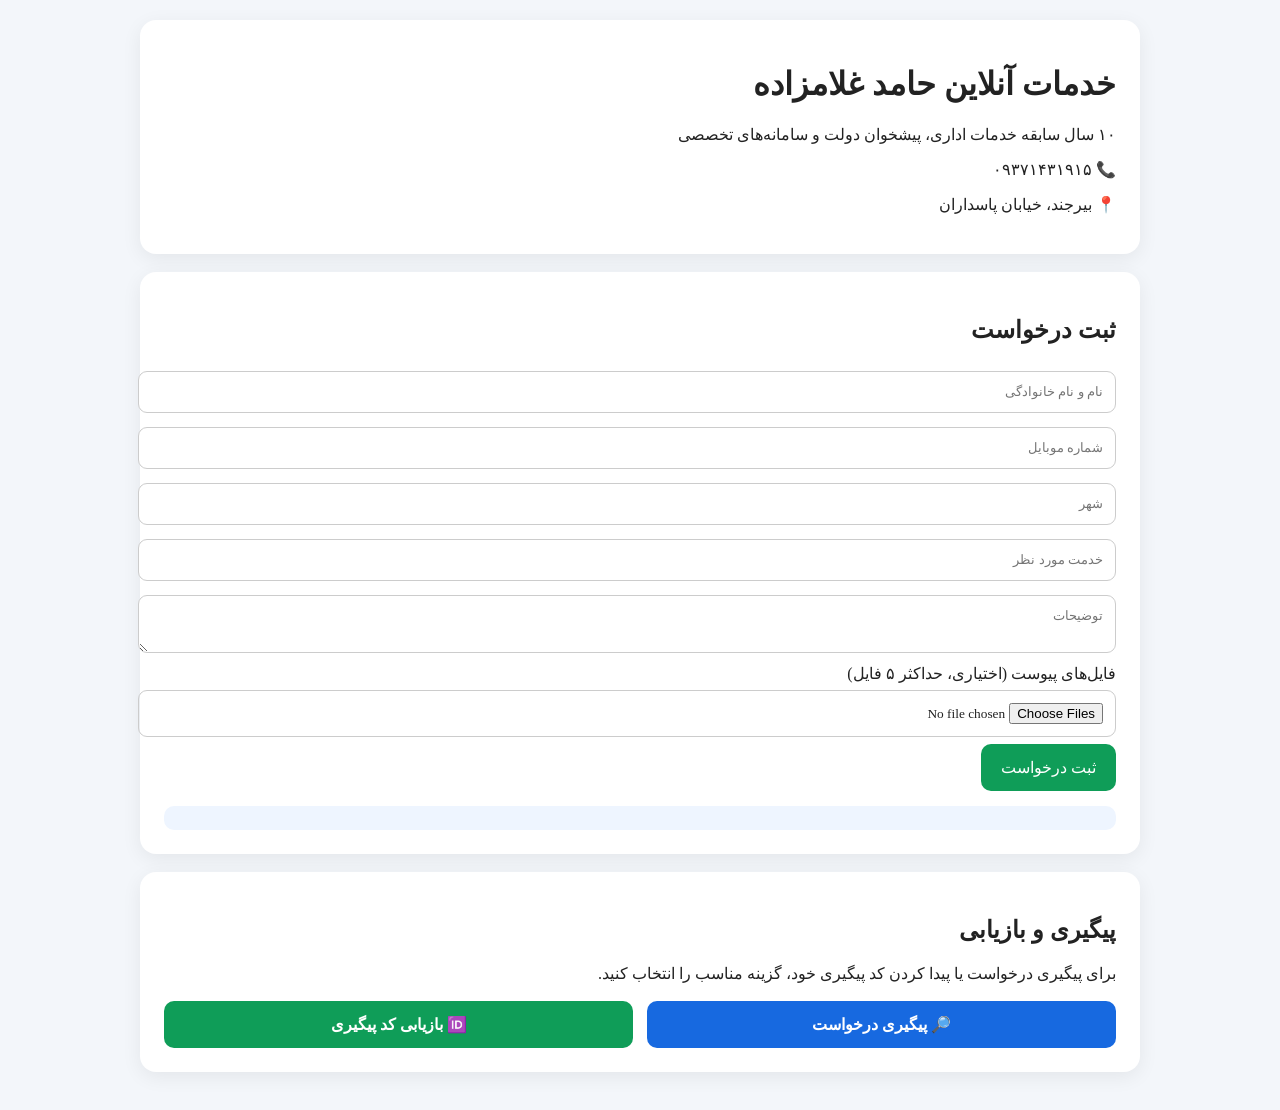
<file: index.html>
<!doctype html><html lang="fa" dir="rtl"><head><meta charset="utf-8"><meta name="viewport" content="width=device-width,initial-scale=1"><title>خدمات آنلاین حامد غلامزاده</title><link rel="stylesheet" href="style.css"></head><body><div class="container">
<div class="card"><h1>خدمات آنلاین حامد غلامزاده</h1><p>۱۰ سال سابقه خدمات اداری، پیشخوان دولت و سامانه‌های تخصصی</p><p>📞 ۰۹۳۷۱۴۳۱۹۱۵</p><p>📍 بیرجند، خیابان پاسداران</p></div>
<div class="card"><h2>ثبت درخواست</h2><input id="name" placeholder="نام و نام خانوادگی"><input id="mobile" placeholder="شماره موبایل"><input id="city" placeholder="شهر"><input id="service" placeholder="خدمت مورد نظر"><textarea id="description" placeholder="توضیحات"></textarea><label>فایل‌های پیوست (اختیاری، حداکثر ۵ فایل)</label><input id="files" type="file" multiple><button class="btn green" onclick="submitRequest()">ثبت درخواست</button><div id="msg" class="notice" style="margin-top:15px"></div></div>
<div class="card"><h2>پیگیری و بازیابی</h2><p>برای پیگیری درخواست یا پیدا کردن کد پیگیری خود، گزینه مناسب را انتخاب کنید.</p><div class="quick"><a class="btn" href="track.html">🔎 پیگیری درخواست</a><a class="btn green" href="recover.html">🆔 بازیابی کد پیگیری</a></div></div></div>
<script src="config.js"></script><script>async function submitRequest(){const f=new FormData();["name","mobile","city","service","description"].forEach(x=>f.append(x,document.getElementById(x).value));[...document.getElementById("files").files].slice(0,5).forEach((x,i)=>f.append("file"+(i+1),x));const m=document.getElementById("msg");m.textContent="در حال ثبت...";try{const r=await fetch(APP_CONFIG.requestApi,{method:"POST",body:f});const j=await r.json();if(!r.ok||j.ok===false)throw Error(j.message||"خطا");m.innerHTML="درخواست ثبت شد.<br>کد پیگیری: <b>"+(j.tracking_code||"")+"</b>"}catch(e){m.textContent="خطا: "+e.message}}</script></body></html>
</file>
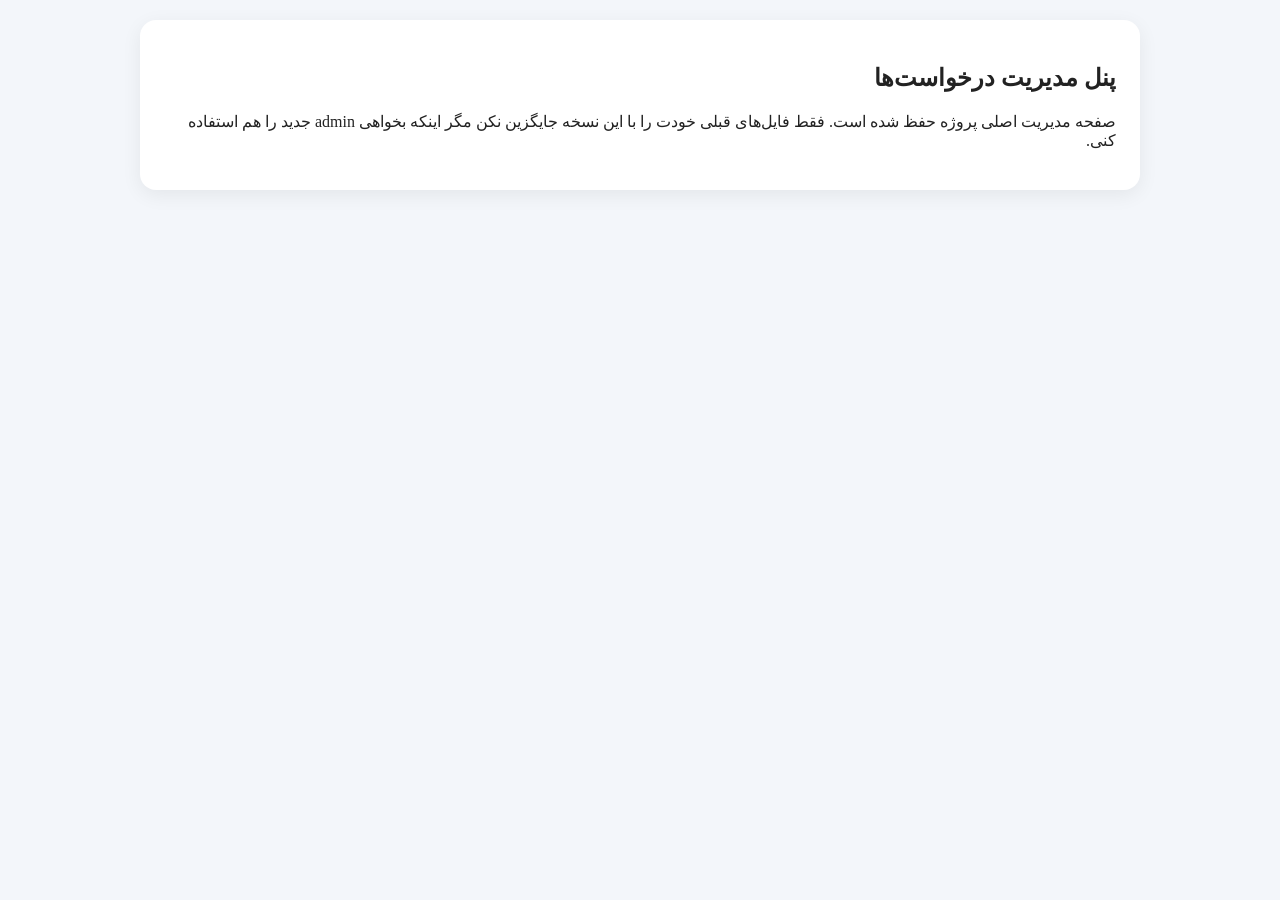
<file: admin.html>
<!doctype html><html lang="fa" dir="rtl"><head><meta charset="utf-8"><meta name="viewport" content="width=device-width,initial-scale=1"><title>پنل مدیریت</title><link rel="stylesheet" href="style.css"></head><body><div class="container"><div class="card"><h2>پنل مدیریت درخواست‌ها</h2><p>صفحه مدیریت اصلی پروژه حفظ شده است. فقط فایل‌های قبلی خودت را با این نسخه جایگزین نکن مگر اینکه بخواهی admin جدید را هم استفاده کنی.</p></div></div></body></html>
</file>
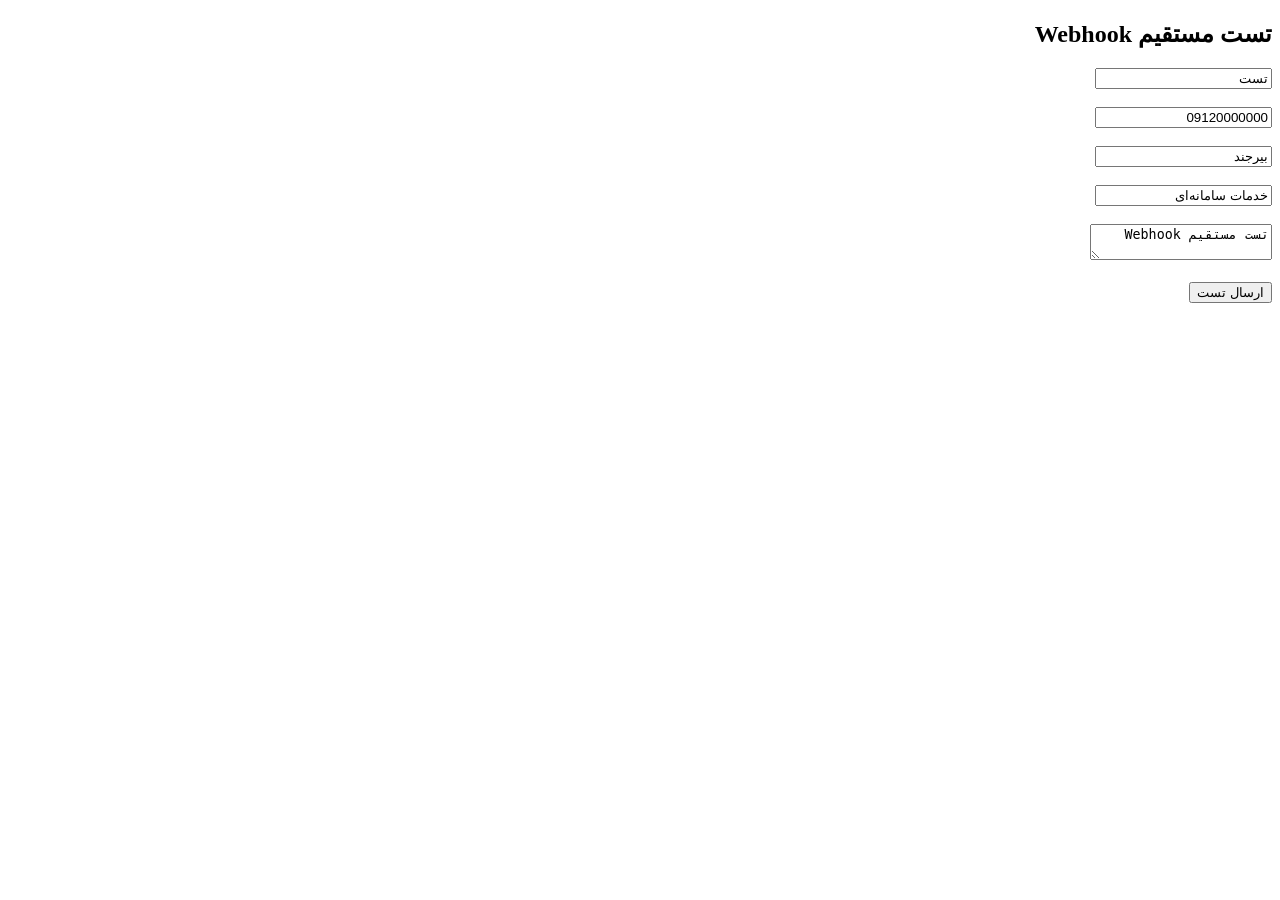
<file: post-test.html>
<!doctype html>
<html lang="fa" dir="rtl">
<head>
<meta charset="utf-8">
<title>تست اتصال</title>
</head>
<body>

<h2>تست مستقیم Webhook</h2>

<form action="https://hamedgholamzade.app.n8n.cloud/webhook-test/service-request" method="POST">

<input name="name" value="تست">
<br><br>

<input name="mobile" value="09120000000">
<br><br>

<input name="city" value="بیرجند">
<br><br>

<input name="service" value="خدمات سامانه‌ای">
<br><br>

<textarea name="description">تست مستقیم Webhook</textarea>
<br><br>

<button type="submit">ارسال تست</button>

</form>

</body>
</html>
</file>
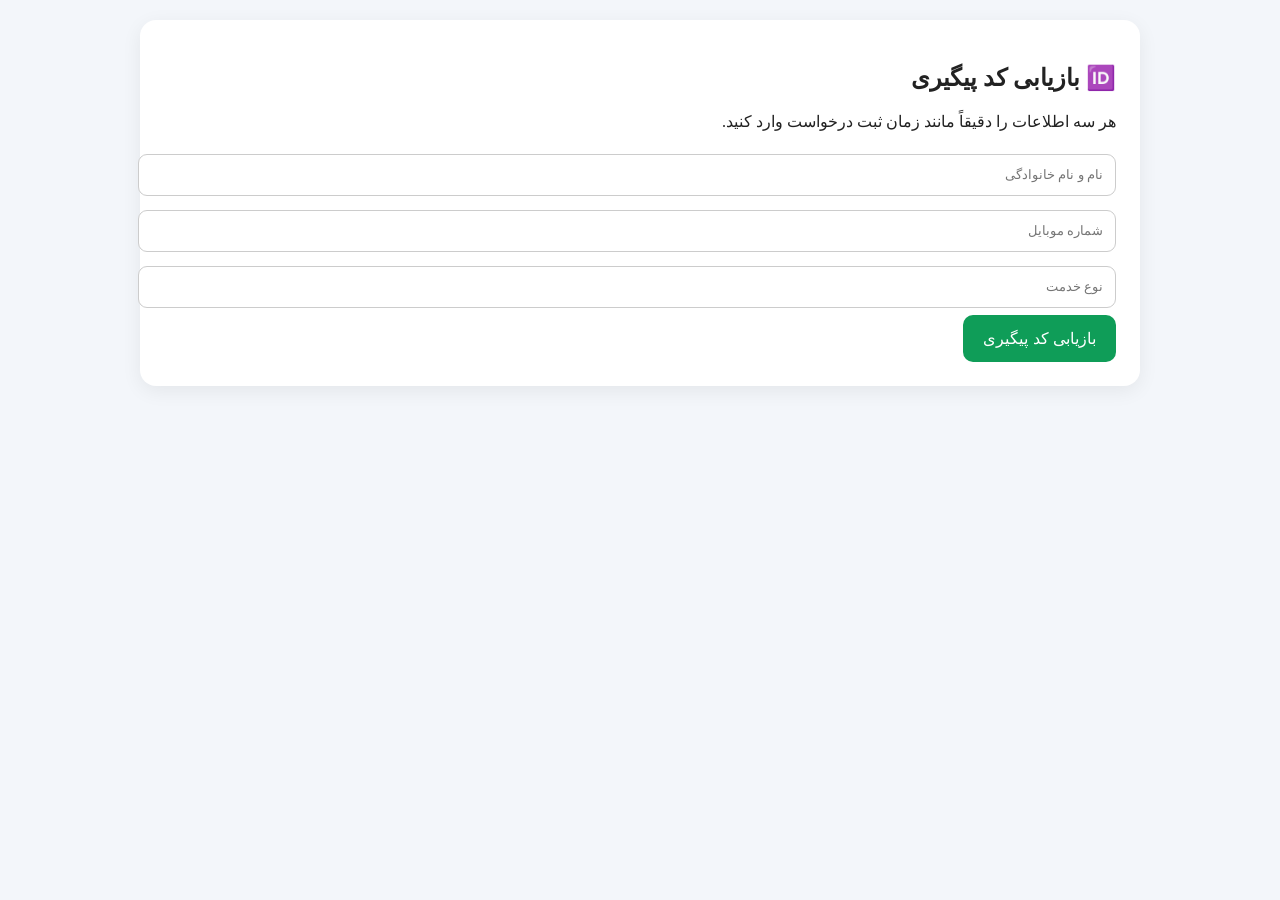
<file: recover.html>
<!doctype html><html lang="fa" dir="rtl"><head><meta charset="utf-8"><meta name="viewport" content="width=device-width,initial-scale=1"><title>بازیابی کد پیگیری</title><link rel="stylesheet" href="style.css"></head><body><div class="container"><div class="card"><h2>🆔 بازیابی کد پیگیری</h2><p>هر سه اطلاعات را دقیقاً مانند زمان ثبت درخواست وارد کنید.</p><input id="name" placeholder="نام و نام خانوادگی"><input id="mobile" placeholder="شماره موبایل"><input id="service" placeholder="نوع خدمت"><button class="btn green" onclick="recover()">بازیابی کد پیگیری</button><div id="r"></div></div></div><script src="config.js"></script><script>async function recover(){try{const x=await fetch(APP_CONFIG.recoverApi,{method:"POST",headers:{"Content-Type":"application/json"},body:JSON.stringify({name:name.value.trim(),mobile:mobile.value.trim(),service:service.value.trim()})});const j=await x.json();if(!j.found)throw Error(j.message||"درخواستی با این مشخصات پیدا نشد.");r.innerHTML='<div class="result">کد پیگیری شما: <b>'+j.tracking_code+'</b><br><br><a class="btn" href="track.html?code='+encodeURIComponent(j.tracking_code)+'">رفتن به صفحه پیگیری</a></div>'}catch(e){r.innerHTML='<div class="result">'+e.message+'</div>'}}</script></body></html>
</file>
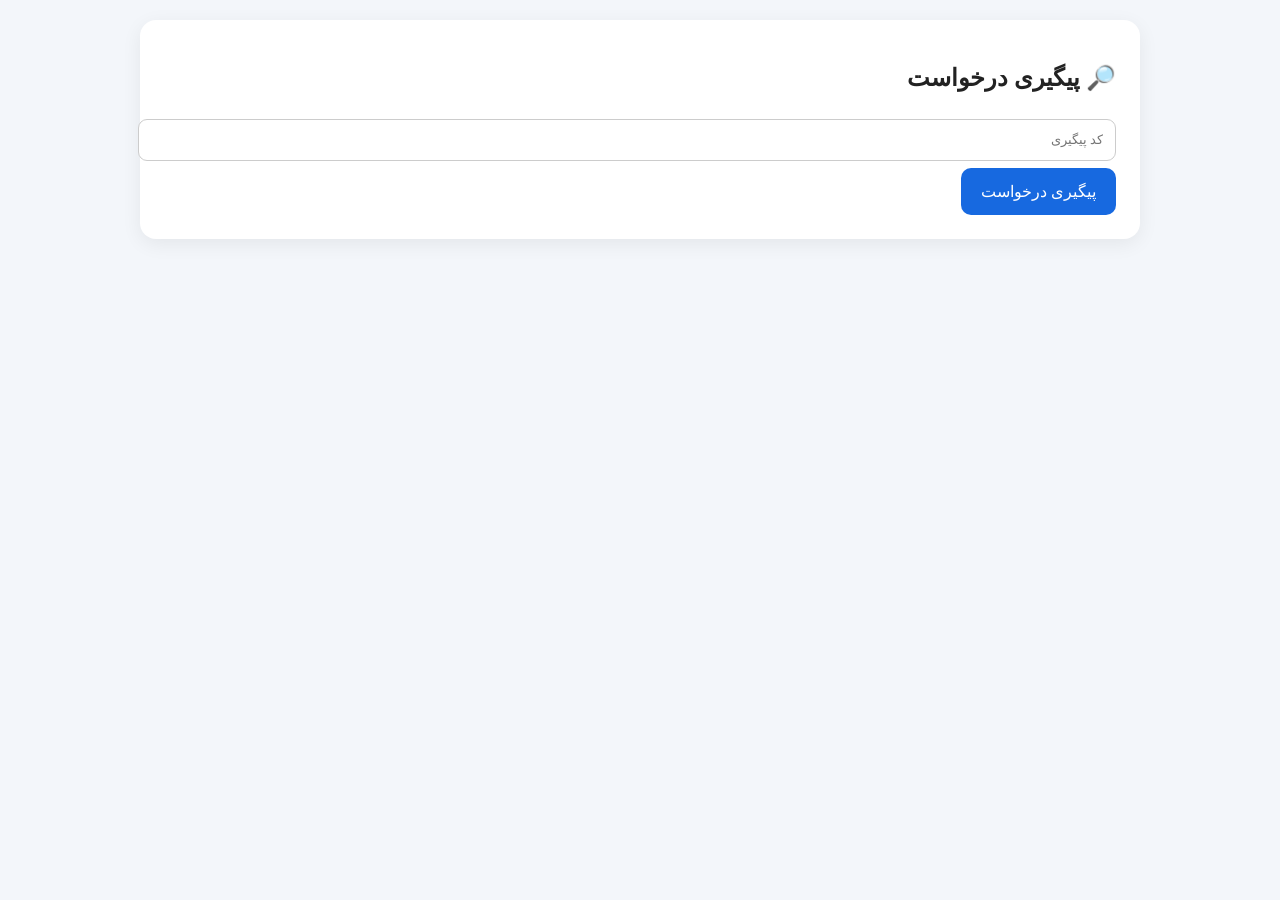
<file: track.html>
<!doctype html><html lang="fa" dir="rtl"><head><meta charset="utf-8"><meta name="viewport" content="width=device-width,initial-scale=1"><title>پیگیری درخواست</title><link rel="stylesheet" href="style.css"></head><body><div class="container"><div class="card"><h2>🔎 پیگیری درخواست</h2><input id="code" placeholder="کد پیگیری"><button class="btn" onclick="go()">پیگیری درخواست</button><div id="r"></div></div></div><script src="config.js"></script><script>const q=new URLSearchParams(location.search);if(q.get("code"))code.value=q.get("code");async function go(){try{const x=await fetch(APP_CONFIG.trackApi+"?tracking_code="+encodeURIComponent(code.value.trim()));const j=await x.json();if(!j.found)throw Error(j.message||"درخواستی با این کد پیدا نشد.");const d=j.data||j;r.innerHTML='<div class="result"><b>کد:</b> '+d.tracking_code+'<br><b>وضعیت:</b> '+(d.status||"")+'<br><b>قیمت:</b> '+(d.price||"")+'<br><b>پاسخ مدیر:</b> '+(d.reply||"")+(d.result_file_url?'<br><br><a class="btn green" target="_blank" href="'+d.result_file_url+'">دانلود فایل نتیجه</a>':"")+'</div>'}catch(e){r.innerHTML='<div class="result">'+e.message+'</div>'}}</script></body></html>
</file>
<file: style.css>
body{font-family:tahoma;direction:rtl;background:#f3f6fa;margin:0;padding:20px;color:#222}.container{max-width:1000px;margin:auto}.card{background:#fff;border-radius:16px;padding:24px;margin-bottom:18px;box-shadow:0 5px 20px #0001}input,textarea,select{width:100%;padding:12px;margin:7px 0;border:1px solid #ccc;border-radius:9px;font-family:inherit}.btn{display:inline-block;text-decoration:none;border:0;border-radius:10px;padding:14px 20px;background:#1769e0;color:#fff;cursor:pointer;font-size:16px}.green{background:#0f9d58}.quick{display:grid;grid-template-columns:1fr 1fr;gap:14px;margin-top:18px}.quick .btn{font-weight:bold;text-align:center}.result{margin-top:15px;padding:15px;background:#f7fafc;border-radius:10px}.notice{padding:12px;background:#eef5ff;border-radius:10px}@media(max-width:650px){.quick{grid-template-columns:1fr}}
</file>
